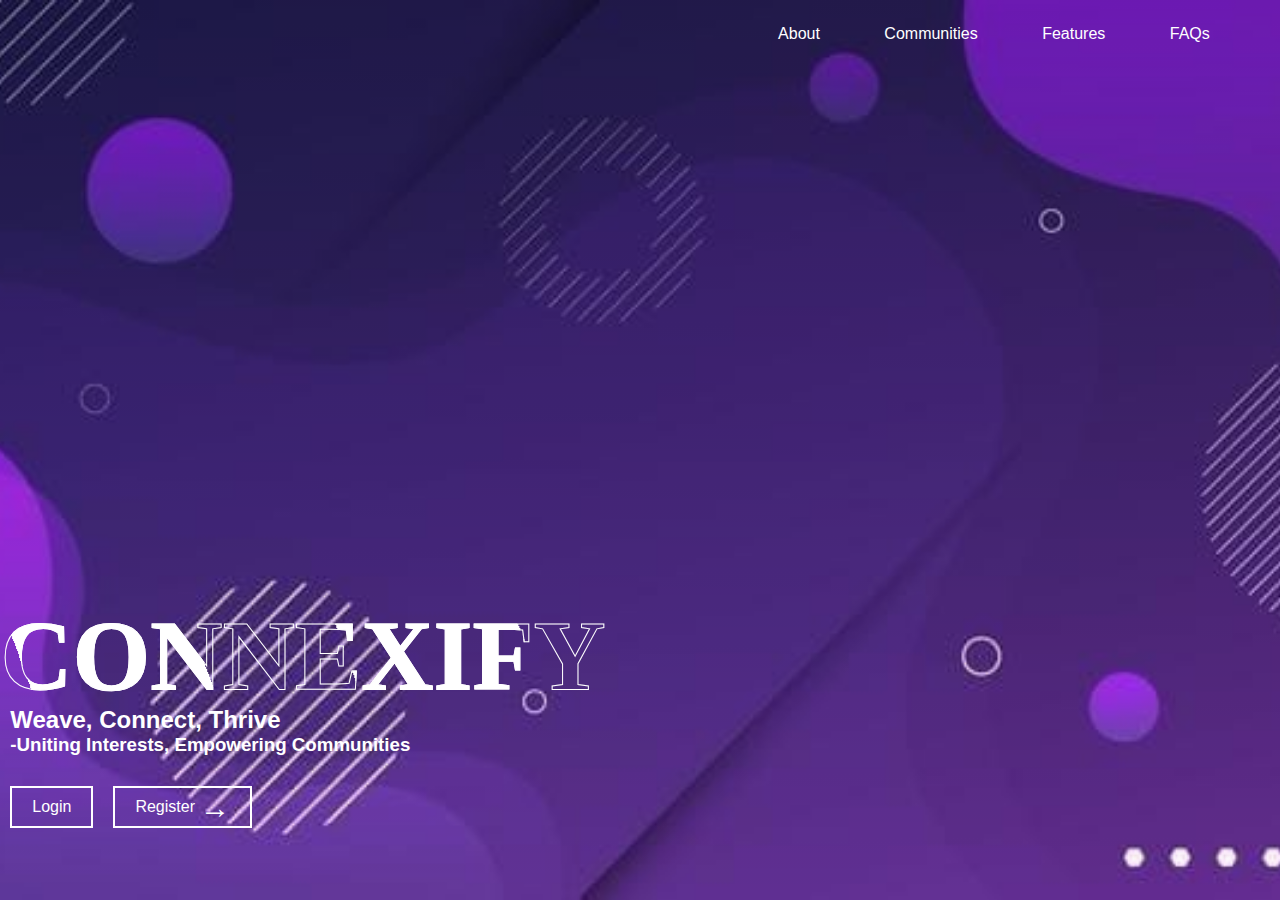
<file: index.html>
<!DOCTYPE html>
<html lang="en">
<head>
    <meta charset="UTF-8">
    <meta name="viewport" content="width=device-width, initial-scale=1.0">
    <title>Connexify</title>
    <link rel="stylesheet" href="style.css">
</head>
<body>
    <div class="container">
        <nav>
            <ul>
                <li><a href="">About</a></li>
                <li><a href="">Communities</a></li>
                <li><a href="">Features</a></li>
                <li><a href="">FAQs</a></li>
            </ul>
        </nav>
        <div class="text-box">
            <h1>CONNEXIFY</h1>
            <h2>Weave, Connect, Thrive</h2>
            <h3>-Uniting Interests, Empowering Communities</h3>
            <div class="row">
                <a href="">Login</a>
                <a href="">Register <span>&#x2192;</span></a>
                
            </div>
        </div>
        <div class="social-icons"></div>
    </div>

    
</body>
</html>
</file>
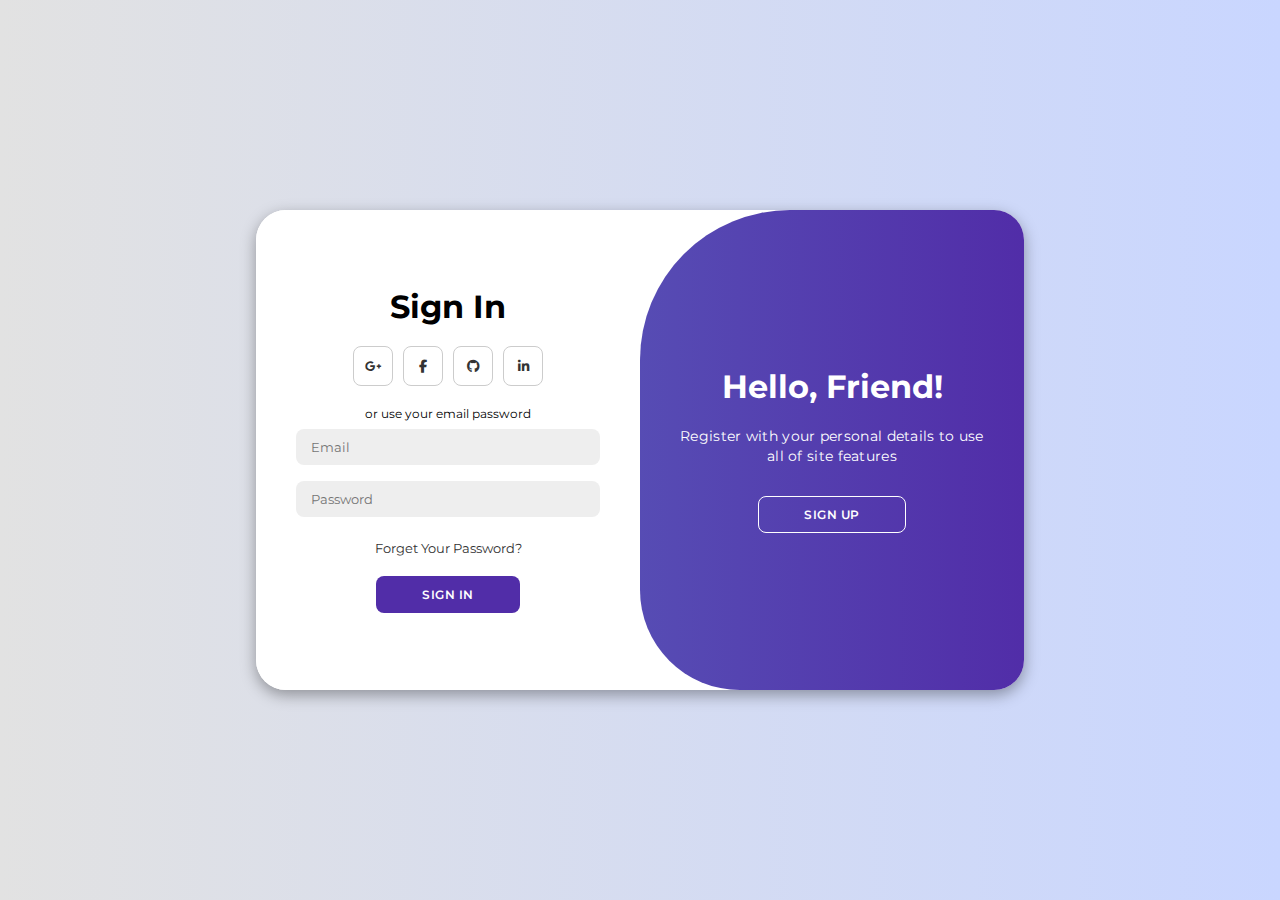
<file: login-signup.html>
<!DOCTYPE html>
<html lang="en">

<head>
    <meta charset="UTF-8">
    <meta name="viewport" content="width=device-width, initial-scale=1.0">
    <link rel="stylesheet" href="https://cdnjs.cloudflare.com/ajax/libs/font-awesome/6.4.2/css/all.min.css">
    <link rel="stylesheet" href="login-signup.css">
    <title>Connexify</title>
</head>

<body>

    <div class="container" id="container">
        <div class="form-container sign-up">
            <form>
                <h1>Create Account</h1>
                <div class="social-icons">
                    <a href="#" class="icon"><i class="fa-brands fa-google-plus-g"></i></a>
                    <a href="#" class="icon"><i class="fa-brands fa-facebook-f"></i></a>
                    <a href="#" class="icon"><i class="fa-brands fa-github"></i></a>
                    <a href="#" class="icon"><i class="fa-brands fa-linkedin-in"></i></a>
                </div>
                <span>or use your email for registeration</span>
                <input type="text" placeholder="Name">
                <input type="email" placeholder="Email">
                <input type="password" placeholder="Password">
                <button>Sign Up</button>
            </form>
        </div>
        <div class="form-container sign-in">
            <form>
                <h1>Sign In</h1>
                <div class="social-icons">
                    <a href="#" class="icon"><i class="fa-brands fa-google-plus-g"></i></a>
                    <a href="#" class="icon"><i class="fa-brands fa-facebook-f"></i></a>
                    <a href="#" class="icon"><i class="fa-brands fa-github"></i></a>
                    <a href="#" class="icon"><i class="fa-brands fa-linkedin-in"></i></a>
                </div>
                <span>or use your email password</span>
                <input type="email" placeholder="Email">
                <input type="password" placeholder="Password">
                <a href="#">Forget Your Password?</a>
                <button>Sign In</button>
            </form>
        </div>
        <div class="toggle-container">
            <div class="toggle">
                <div class="toggle-panel toggle-left">
                    <h1>Welcome Back!</h1>
                    <p>Enter your personal details to use all of site features</p>
                    <button class="hidden" id="login">Sign In</button>
                </div>
                <div class="toggle-panel toggle-right">
                    <h1>Hello, Friend!</h1>
                    <p>Register with your personal details to use all of site features</p>
                    <button class="hidden" id="register">Sign Up</button>
                </div>
            </div>
        </div>
    </div>

    <script src="login-signup.js"></script>
</body>

</html>
</file>
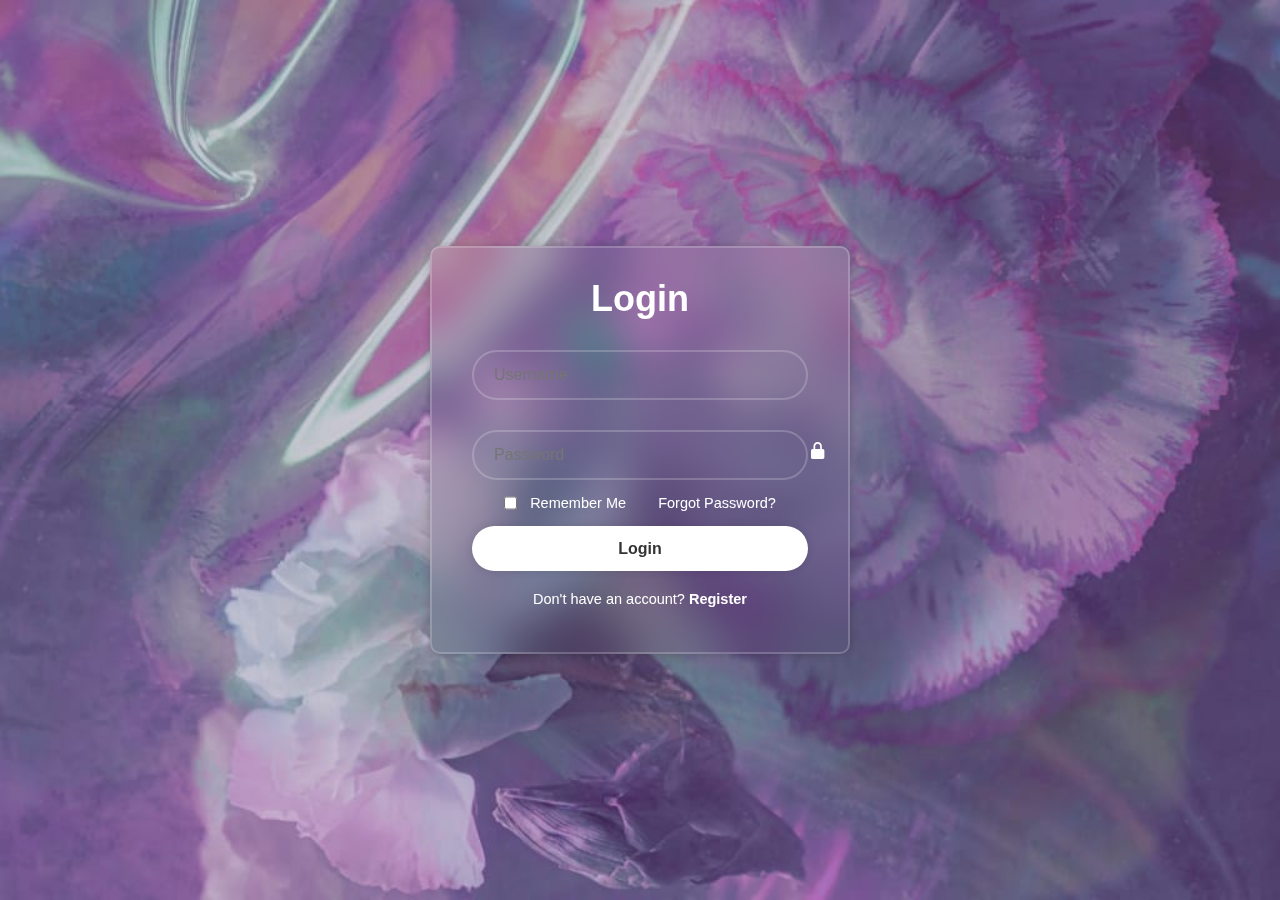
<file: login.html>
<!DOCTYPE html>
<html lang="en">
<head>
    <meta charset="UTF-8">
    <meta name="viewport" content="width=device-width, initial-scale=1.0">
    <title>Login Form</title>
    <link rel="stylesheet" href="login.css">
    <link href='https://unpkg.com/boxicons@2.1.4/css/boxicons.min.css' rel='stylesheet'>
</head>
<body>
    <div class="wrapper">
        <form action="">
            <h1>Login</h1>
            <div class="input-box">
                <input type="text" placeholder="Username" required>
                
            </div>
            <div class="input-box">
                <input type="password" placeholder="Password" required>
                <i class='bx bxs-lock-alt' ></i>
            </div>

            <div class="remember-forgot">
                <span><input type="checkbox">Remember Me </span>
                <a href="#">Forgot Password?</a>
                
            </div>

            <button type="submit" class="btn">Login</button>

            <div class="register-link">
                <p>Don't have an account? <a href="#">Register</a></p>
            </div>
        </form>

        
    </div>
</body>
</html>
</file>
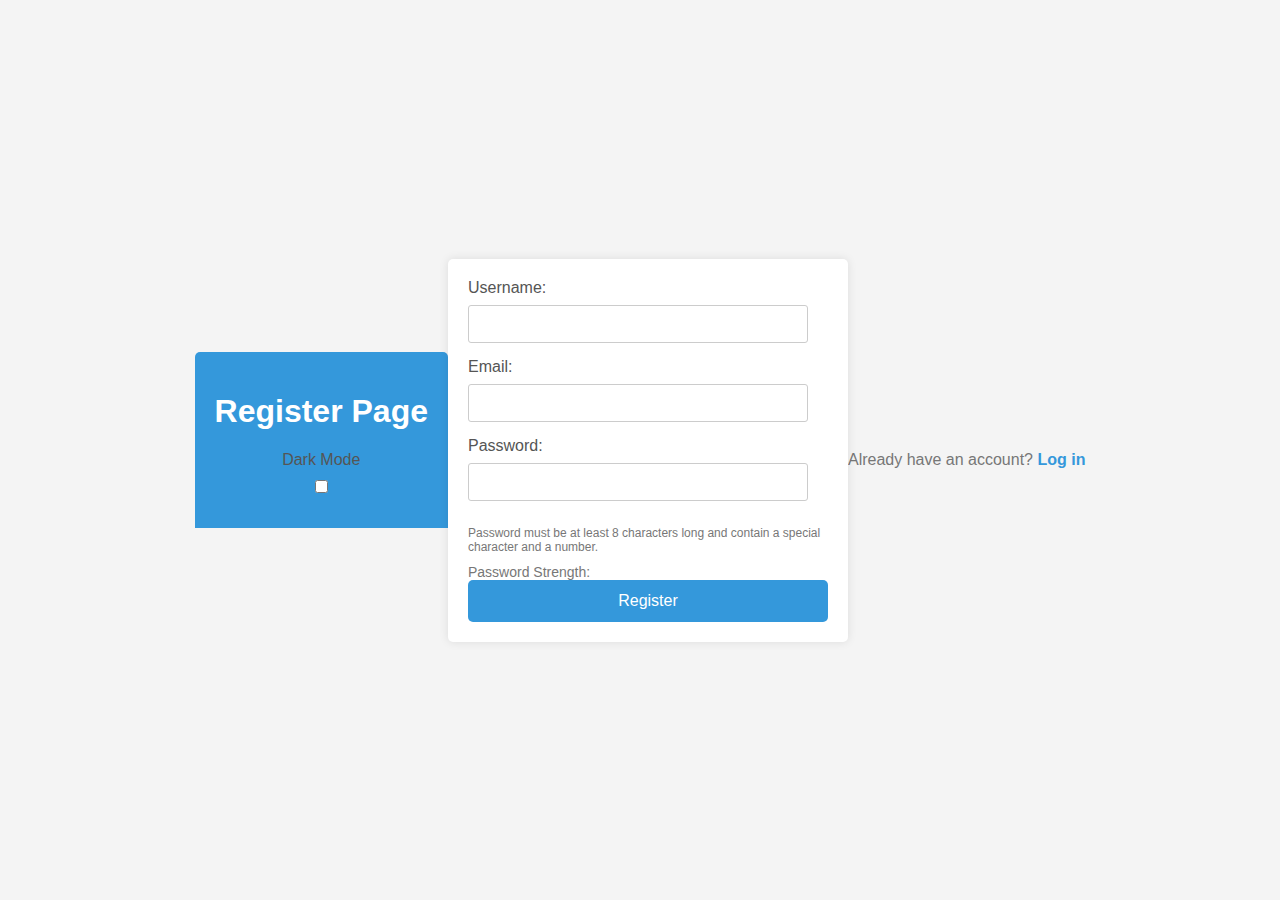
<file: register.html>
<!DOCTYPE html>
<html lang="en">
<head>
    <meta charset="UTF-8">
    <meta name="viewport" content="width=device-width, initial-scale=1.0">
    <title>Register Page</title>
    <style>
        body {
            font-family: 'Arial', sans-serif;
            margin: 0;
            padding: 0;
            background-color: #f4f4f4;
            color: #333;
            transition: background-color 0.5s ease;
            display: flex;
            align-items: center;
            justify-content: center;
            height: 100vh;
        }

        header {
            background-color: #3498db;
            padding: 20px;
            text-align: center;
            color: #fff;
            border-radius: 5px 5px 0 0;
            margin-bottom: 20px;
        }

        form {
            max-width: 400px;
            width: 100%;
            background-color: #fff;
            border-radius: 5px;
            box-shadow: 0 0 10px rgba(0, 0, 0, 0.1);
            padding: 20px;
            box-sizing: border-box;
            position: relative;
        }

        label {
            display: block;
            margin-bottom: 8px;
            color: #555;
        }

        input {
            width: calc(100% - 20px);
            padding: 10px;
            margin-bottom: 15px;
            box-sizing: border-box;
            border: 1px solid #ccc;
            border-radius: 3px;
            font-size: 14px;
        }

        button {
            background-color: #3498db;
            color: #fff;
            padding: 12px;
            border: none;
            border-radius: 5px;
            cursor: pointer;
            width: 100%;
            box-sizing: border-box;
            font-size: 16px;
            transition: background-color 0.3s ease;
        }

        button:hover {
            background-color: #2980b9;
        }

        small {
            display: block;
            margin-top: 10px;
            color: #777;
            font-size: 12px;
        }

        .password-strength {
            margin-top: 10px;
            font-size: 14px;
            color: #777;
        }

        .weak, .medium, .strong {
            font-weight: bold;
        }

        .weak {
            color: #e74c3c;
        }

        .medium {
            color: #f39c12;
        }

        .strong {
            color: #2ecc71;
        }

        /* Dynamic theme styles */
        .dark-mode {
            background-color: #333;
            color: #fff;
        }

        /* Login link styles */
        .login-link {
            text-align: center;
            margin-top: 20px;
            color: #777;
        }

        .login-link a {
            color: #3498db;
            text-decoration: none;
            font-weight: bold;
            transition: color 0.3s ease;
        }

        .login-link a:hover {
            color: #2980b9;
        }
    </style>
</head>
<body>

<header>
    <h1>Register Page</h1>
    <label for="themeSwitch">Dark Mode</label>
    <input type="checkbox" id="themeSwitch">
</header>

<form onsubmit="return validateForm()">
    <label for="username">Username:</label>
    <input type="text" id="username" name="username" required>

    <label for="email">Email:</label>
    <input type="email" id="email" name="email" required>

    <label for="password">Password:</label>
    <input type="password" id="password" name="password" required minlength="8">
    <small>Password must be at least 8 characters long and contain a special character and a number.</small>
    <div class="password-strength" id="passwordStrength">Password Strength: <span id="strengthText"></span></div>

    <button type="submit">Register</button>
</form>

<div class="login-link">
    <p>Already have an account? <a href="#">Log in</a></p>
</div>

<script>
    // Theme switcher
    const themeSwitch = document.getElementById('themeSwitch');
    const body = document.body;

    themeSwitch.addEventListener('change', () => {
        body.classList.toggle('dark-mode');
    });

    // Form validation and password strength
    function validateForm() {
        const username = document.getElementById('username').value;
        const email = document.getElementById('email').value;
        const password = document.getElementById('password').value;

        if (username.trim() === '' || email.trim() === '' || password.trim() === '') {
            alert('Please fill in all fields.');
            return false;
        }

        const passwordValid = isPasswordValid(password);

        if (!passwordValid.isValid) {
            alert(passwordValid.message);
            return false;
        }

        // Additional validation logic can be added here

        return true;
    }

    function checkPasswordStrength(password) {
        if (password.length < 8 || !containsSpecialChar(password) || !containsNumber(password)) {
            return 'Weak';
        }

        // Additional strength checks can be added here
        // For simplicity, let's just check for the presence of uppercase and lowercase letters

        if (/[a-z]/.test(password) && /[A-Z]/.test(password)) {
            return 'Strong';
        }

        return 'Medium';
    }

    function isPasswordValid(password) {
        if (password.length < 8) {
            return { isValid: false, message: 'Password must be at least 8 characters long.' };
        }

        if (!containsSpecialChar(password)) {
            return { isValid: false, message: 'Password must contain at least one special character.' };
        }

        if (!containsNumber(password)) {
            return { isValid: false, message: 'Password must contain at least one number.' };
        }

        return { isValid: true };
    }

    function containsSpecialChar(str) {
        return /[!@#$%^&*(),.?":{}|<>]/.test(str);
    }

    function containsNumber(str) {
        return /\d/.test(str);
    }

    const passwordInput = document.getElementById('password');
    const strengthText = document.getElementById('strengthText');

    passwordInput.addEventListener('input', () => {
        const password = passwordInput.value;
        const strength = checkPasswordStrength(password);

        // Update strength text and styling
        strengthText.textContent = strength;
        strengthText.className = strength.toLowerCase();
    });
</script>

</body>
</html>
</file>
<file: style.css>
*{
    margin: 0;
    padding: 0;
    box-sizing: border-box;
    font-family: 'poppins', sans-serif;
}
.container{
    width: 100%;
    height: 100vh;
    background-image: linear-gradient(rgba(0,0,0,0.3),transparent),url(WhatsApp\ Image\ 2023-11-24\ at\ 1.18.41\ PM.jpeg);
    background-size: cover;
    background-position: center;
    padding: 0.8%;position: relative;
}
nav{
    display: flex;
    width: 100%;
    align-items: center;
    flex-wrap: wrap;
    padding: 5px 0;
}
nav ul{
    flex: 1;
    text-align: right;
    padding-right: 30px;

}
nav ul li{
    display: inline-block;
    list-style: none;
    margin: 10px 30px ;
}
nav ul li a{
    color: #fff;
    text-decoration: none;
    position: relative;
}
nav ul li a::after{
    content: '';
    width: 0;
    height: 3px;
    position: absolute;
    bottom: -5px;
    left: 50%;
    transform: translateX(-50);
    background: #fff;
    transition: width 0.3s;

}
nav ul li a:hover::after{
    width: 50%
}
.text-box{
    color: #fff;
    position: absolute;
    bottom: 8%;

}
.text-box h1{
    font-size: 100px;
    line-height: 100px;
    margin-left: -10px;
    font-family: axiforma semi bold;
    color: transparent;
    -webkit-text-stroke: 1px #fff;
background: url(back.png);
-webkit-background-clip: text;
background-position: 0 0;
animation: back 20s linear infinite;
}
@keyframes back{
    100%{
        background-position: 2000px 0;
    }
}

}
.text-box h2{
    font-size: 30px;
    font-weight: 500;

}
.text-box .row{
    display: flex;
    align-items: center;
    flex-wrap: wrap;
    margin-top: 30px;
}
.text-box a{
    color: #fff;
    text-decoration: none;
    padding: 10px 20px;
    margin-right: 20px;
    border: 2px solid #fff;
    display: flex;
    align-items: center;
}
.text-box a span{
    font-size: 30px;
    line-height: 15px;
    margin-left: 5px;
}
</file>
<file: login-signup.css>
@import url('https://fonts.googleapis.com/css2?family=Montserrat:wght@300;400;500;600;700&display=swap');

*{
    margin: 0;
    padding: 0;
    box-sizing: border-box;
    font-family: 'Montserrat', sans-serif;
}

body{
    background-color: #c9d6ff;
    background: linear-gradient(to right, #e2e2e2, #c9d6ff);
    display: flex;
    align-items: center;
    justify-content: center;
    flex-direction: column;
    height: 100vh;
}

.container{
    background-color: #fff;
    border-radius: 30px;
    box-shadow: 0 5px 15px rgba(0, 0, 0, 0.35);
    position: relative;
    overflow: hidden;
    width: 768px;
    max-width: 100%;
    min-height: 480px;
}

.container p{
    font-size: 14px;
    line-height: 20px;
    letter-spacing: 0.3px;
    margin: 20px 0;
}

.container span{
    font-size: 12px;
}

.container a{
    color: #333;
    font-size: 13px;
    text-decoration: none;
    margin: 15px 0 10px;
}

.container button{
    background-color: #512da8;
    color: #fff;
    font-size: 12px;
    padding: 10px 45px;
    border: 1px solid transparent;
    border-radius: 8px;
    font-weight: 600;
    letter-spacing: 0.5px;
    text-transform: uppercase;
    margin-top: 10px;
    cursor: pointer;
}

.container button.hidden{
    background-color: transparent;
    border-color: #fff;
}

.container form{
    background-color: #fff;
    display: flex;
    align-items: center;
    justify-content: center;
    flex-direction: column;
    padding: 0 40px;
    height: 100%;
}

.container input{
    background-color: #eee;
    border: none;
    margin: 8px 0;
    padding: 10px 15px;
    font-size: 13px;
    border-radius: 8px;
    width: 100%;
    outline: none;
}

.form-container{
    position: absolute;
    top: 0;
    height: 100%;
    transition: all 0.6s ease-in-out;
}

.sign-in{
    left: 0;
    width: 50%;
    z-index: 2;
}

.container.active .sign-in{
    transform: translateX(100%);
}

.sign-up{
    left: 0;
    width: 50%;
    opacity: 0;
    z-index: 1;
}

.container.active .sign-up{
    transform: translateX(100%);
    opacity: 1;
    z-index: 5;
    animation: move 0.6s;
}

@keyframes move{
    0%, 49.99%{
        opacity: 0;
        z-index: 1;
    }
    50%, 100%{
        opacity: 1;
        z-index: 5;
    }
}

.social-icons{
    margin: 20px 0;
}

.social-icons a{
    border: 1px solid #ccc;
    border-radius: 20%;
    display: inline-flex;
    justify-content: center;
    align-items: center;
    margin: 0 3px;
    width: 40px;
    height: 40px;
}

.toggle-container{
    position: absolute;
    top: 0;
    left: 50%;
    width: 50%;
    height: 100%;
    overflow: hidden;
    transition: all 0.6s ease-in-out;
    border-radius: 150px 0 0 100px;
    z-index: 1000;
}

.container.active .toggle-container{
    transform: translateX(-100%);
    border-radius: 0 150px 100px 0;
}

.toggle{
    background-color: #512da8;
    height: 100%;
    background: linear-gradient(to right, #5c6bc0, #512da8);
    color: #fff;
    position: relative;
    left: -100%;
    height: 100%;
    width: 200%;
    transform: translateX(0);
    transition: all 0.6s ease-in-out;
}

.container.active .toggle{
    transform: translateX(50%);
}

.toggle-panel{
    position: absolute;
    width: 50%;
    height: 100%;
    display: flex;
    align-items: center;
    justify-content: center;
    flex-direction: column;
    padding: 0 30px;
    text-align: center;
    top: 0;
    transform: translateX(0);
    transition: all 0.6s ease-in-out;
}

.toggle-left{
    transform: translateX(-200%);
}

.container.active .toggle-left{
    transform: translateX(0);
}

.toggle-right{
    right: 0;
    transform: translateX(0);
}

.container.active .toggle-right{
    transform: translateX(200%);
}
</file>
<file: login.css>
*{
    margin: 0;
    padding: 0;
    box-sizing: border-box;
    font-family: "poppins" , sans-serif;

}
body{
    display: flex;
    justify-content: center;
    align-items: center;
    min-height: 100vh;
    background: url('WhatsApp\ Image\ 2023-11-23\ at\ 2.02.03\ PM.jpeg');
    background-size: cover;
    background-position: center;
}
.wrapper{
    width: 420px;
    background-color: transparent;
    border: 2px solid rgba(255, 255, 255, .2);
    backdrop-filter: blur(20px);
    box-shadow: 0 0 10px rgba(0, 0, 0, .2);
    color: #fff;
    border-radius: 10px;
    padding: 30px 40px;
}
.wrapper h1 {
    font-size: 36px;
    text-align: center;
}
.wrapper .input-box{
    width: 100%;
    height: 50px;
    margin: 30px 0;
}

.input-box input{
    width: 100%;
    height: 100%;
    background: transparent;
    border: none;
    outline: none;
    border: 2px solid rgba(255, 255, 255, .2);
    border-radius: 40px;
    font-size: 16px;
    color: #fff;
    padding: 20px 45px 20px 20px;
}
.input-box input ::placeholder {
    color: #c61f1f;
}
.input-box i {
    position: absolute;
    right: 20px;
    top: 50%;
    transform: translateY(-50%);
    font-size: 20px;
}

.wrapper .remember-forgot {
    display: flex;
    justify-content: space-evenly ;
    flex-direction: row;
    font-size: 14.5px;
    margin: -15px 0px 15px;

}

.remember-forgot label input {
    accent-color: #fff;
    margin-right: 3px;
    text-align: left;
}

.remember-forgot a {
    color: #fff;
    text-decoration: none;

}
.remember-forgot span{
    gap: 13px;
    display: flex;
float: left;
clear: both;

}

.remember-forgot a:hover {
    text-decoration: underline;
}

.wrapper .btn {
    width: 100%;
    height: 45px;
    background: #fff;
    border: none;
    outline: none;
    border-radius: 40px;
    box-shadow: 0 0 10px rgba(0, 0, 0, .1);
    cursor: pointer;
    font-size: 16px;
    color: #333;
    font-weight: 600;
}

.wrapper .register-link {
    font-size: 14.5px;
    text-align: center;
    margin: 20px 0 15px;
}

.register-link p a {
    color: #fff;
    text-decoration: none;
    font-weight: 600;
}

.register-link p a:hover {
    text-decoration: underline;
}
</file>
